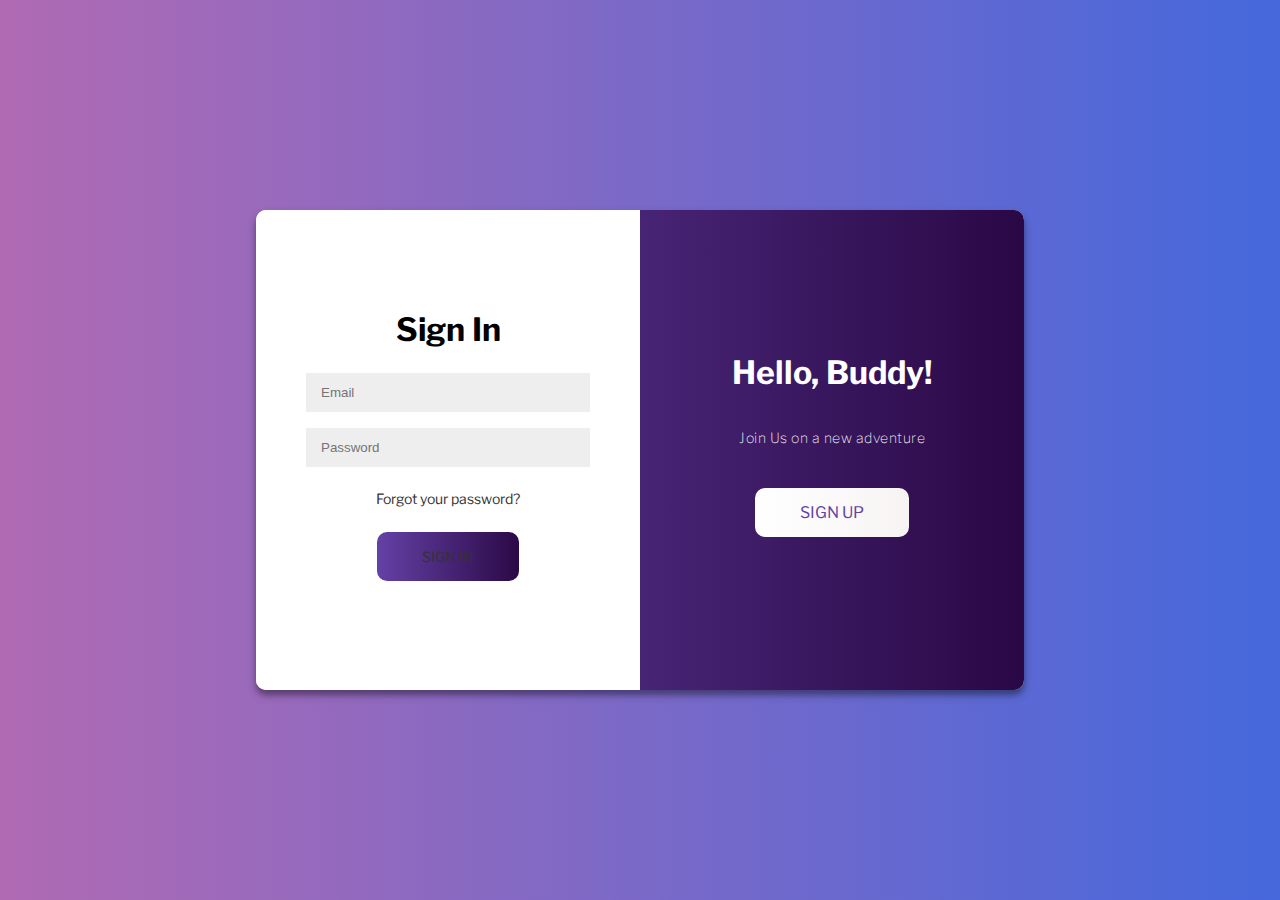
<file: index1.html>
<!DOCTYPE html>
<html lang="en">
<head>
    <meta charset="UTF-8">
    <meta http-equiv="X-UA-Compatible" content="IE=edge">
    <meta name="viewport" content="width=device-width, initial-scale=1.0">
    <link rel="stylesheet" href="style.css">
    <link rel="preconnect" href="https://fonts.googleapis.com">
    <link rel="preconnect" href="https://fonts.gstatic.com" crossorigin>
    <link href="https://fonts.googleapis.com/css2?family=Libre+Franklin:wght@300&display=swap" rel="stylesheet">
    <title>Login Page | prathameshkurunkar7</title>
</head>
<body>
    <div class="body-container">
    <div class="container" id="container">
        <div>
        <div class="form-container sign-up-container">
            <form action="#">
                <h1>Create Account</h1>
                <input type="text" placeholder="Name" />
                <input type="email" placeholder="Email" />
                <input type="password" placeholder="Password" />
                <div class="btn-grad" ><a href="index.html">Sign Up</a></div>
            </form>
        </div>
        <div class="form-container sign-in-container">
            <form action="#">
                <h1>Sign In</h1>
                <input type="email" placeholder="Email" />
                <input type="password" placeholder="Password" />
                <a href="#">Forgot your password?</a>
                <div class="btn-grad" ><a href="index.html">Sign In</a></div>
            </form>
        </div>
        </div>

        <div>
        <div class="overlay-container">
            <div class="overlay">
                <div class="overlay-panel overlay-left">
                    <h1>Welcome Back!</h1>
                    <p>
                        Start from where you left
                    </p>
                    <div class="btn-grad" id="signIn">Sign In</div>
                </div>
                <div class="overlay-panel overlay-right">
                    <h1>Hello, Buddy!</h1>
                    <p>Join Us on a new adventure</p>
                    <div class="btn-grad" id="signUp">Sign Up</div>
                </div>
            </div>
        </div>
        </div>
    </div>

    </div>
    <script type="text/javascript" src="index.js"></script>
</body>
</html>
</file>
<file: style.css>
*{
    box-sizing: border-box;
    margin: 0;
    padding: 0;
}

body{
    font-family: 'Libre Franklin', sans-serif;
}

h1 {
    font-weight: bold;
    margin: 0;
    margin-bottom: 1rem;
}

p {
    font-size: 14px;
    font-weight: 100;
    line-height: 20px;
    letter-spacing: 0.5px;
    margin: 20px 0 30px;
}

span {
    font-size: 12px;
}

a {
    color: #333;
    font-size: 14px;
    text-decoration: none;
    margin: 15px 0;
}


.btn-grad {background-image: linear-gradient(to right, #6441A5 0%, #2a0845 51%, #6441A5 100%)}
.btn-grad {
   margin: 10px;
   padding: 15px 45px;
   text-align: center;
   text-transform: uppercase;
   transition: 0.5s;
   background-size: 200% auto;
   color: white;            
   border-radius: 10px;
   display: block;
   cursor: pointer;
}

.btn-grad:hover {
    background-position: right center; /* change the direction of the change here */
    color: #fff;
    text-decoration: none;
}

#signIn{
    background-image: linear-gradient(to right, #fff 0%, #f7f3f3 51%, #fff 100%);
    color: #6441A5;
}

#signUp{
    background-image: linear-gradient(to right, #fff 0%, #f7f3f3 51%, #fff 100%);
    color: #6441A5;
}

form {
    background-color: #ffffff;
    display: flex;
    align-items: center;
    justify-content: center;
    flex-direction: column;
    padding: 0 50px;
    height: 100%;
    text-align: center;
}

input {
    background-color: #eee;
    border: none;
    padding: 12px 15px;
    margin: 8px 0;
    width: 100%;
}

/* */
.body-container{
    height: 100vh;
    display: flex;
    justify-content: center;
    align-items: center;
    background: #4568DC; /* fallback for old browsers */
    background: -webkit-linear-gradient(to right, #B06AB3, #4568DC); /* Chrome 10-25, Safari 5.1-6 */
    background: linear-gradient(to right, #B06AB3, #4568DC); /* W3C, IE 10+/ Edge, Firefox 16+, Chrome 26+, Opera 12+, Safari 7+ */

}
.container {
    background-color: #ffffff;
    border-radius: 10px;
    box-shadow: 0 5px 10px rgba(0, 0, 0, 0.25), 0 5px 5px rgba(0, 0, 0, 0.22);
    position: relative;
    overflow: hidden;
    width: 768px;
    max-width: 100%;
    min-height: 480px;
}

/* */


.form-container {
    position: absolute;
    top: 0;
    height: 100%;
    transition: all 0.6s ease-in-out;
}

.sign-in-container {
    left: 0;
    width: 50%;
    z-index: 2;
}

.sign-up-container {
    left: 0;
    width: 50%;
    opacity: 0;
    z-index: 1;
}

.container.right-panel-active .sign-in-container {
    transform: translateX(100%);
}

.container.right-panel-active .sign-up-container {
    transform: translateX(100%);
    opacity: 1;
    z-index: 5;
    animation: show 0.6s;
}

@keyframes show {
    0%,
    49.99% {
        opacity: 0;
        z-index: 1;
    }

    50%,
    100% {
        opacity: 1;
        z-index: 5;
    }
}

.overlay-container {
    position: absolute;
    top: 0;
    left: 50%;
    width: 50%;
    height: 100%;
    overflow: hidden;
    transition: transform 0.6s ease-in-out;
    z-index: 100;
}

.container.right-panel-active .overlay-container {
    transform: translateX(-100%);
}

.overlay {
    background: #6441A5;
    background: -webkit-linear-gradient(to right, #6441A5, #2a0845);
    background: linear-gradient(to right, #6441A5, #2a0845);
    background-repeat: no-repeat;
    background-size: cover;
    background-position: 0 0;
    color: #ffffff;
    position: relative;
    left: -100%;
    height: 100%;
    width: 200%;
    transform: translateX(0);
    transition: transform 0.6s ease-in-out;
}

.container.right-panel-active .overlay {
    transform: translateX(50%);
}

.overlay-panel {
    position: absolute;
    display: flex;
    align-items: center;
    justify-content: center;
    flex-direction: column;
    padding: 0 40px;
    text-align: center;
    top: 0;
    height: 100%;
    width: 50%;
    transform: translateX(0);
    transition: transform 0.6s ease-in-out;
}

.overlay-left {
    transform: translateX(-20%);
}

.container.right-panel-active .overlay-left {
    transform: translateX(0);
}

.overlay-right {
    right: 0;
    transform: translateX(0);
}

.container.right-panel-active .overlay-right {
    transform: translateX(20%);
}
</file>
